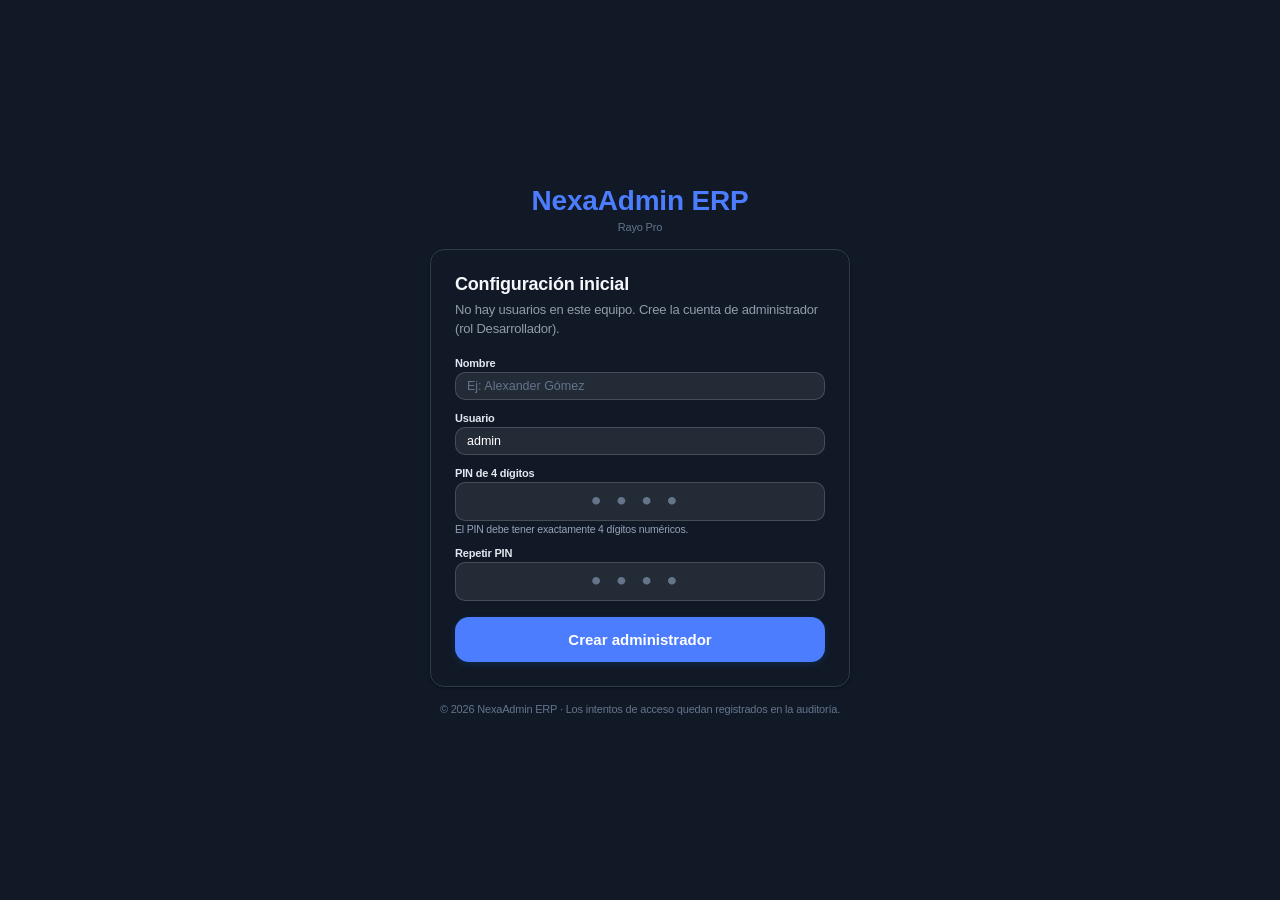
<file: index.html>
<!DOCTYPE html>
<html lang="es">
<head>
  <meta charset="UTF-8">
  <meta name="viewport" content="width=device-width, initial-scale=1.0">
  <meta name="description" content="Nexa ERP - Sistema Administrativo Integral Multiempresa para Pymes Colombianas">
  <title>NexaAdmin ERP</title>

  <!-- PWA: Manifiesto e Iconos -->
  <link rel="manifest" href="manifest.json">
  <meta name="theme-color" content="#0071e3">
  <meta name="mobile-web-app-capable" content="yes">
  <meta name="apple-mobile-web-app-capable" content="yes">
  <meta name="apple-mobile-web-app-status-bar-style" content="black-translucent">
  <meta name="apple-mobile-web-app-title" content="NexaAdmin">
  <link rel="apple-touch-icon" sizes="152x152" href="icons/icon-152x152.png">
  <link rel="apple-touch-icon" sizes="192x192" href="icons/icon-192x192.png">
  <link rel="apple-touch-icon" sizes="512x512" href="icons/icon-512x512.png">
  <link rel="icon" type="image/png" sizes="192x192" href="icons/icon-192x192.png">
  <link rel="icon" type="image/png" sizes="512x512" href="icons/icon-512x512.png">

  <!-- Hojas de Estilo Modulares -->
  <link rel="stylesheet" href="css/variables.css">
  <link rel="stylesheet" href="css/themes.css">
  <link rel="stylesheet" href="css/layout.css">
  <link rel="stylesheet" href="css/components.css">
  <link rel="stylesheet" href="css/utilities.css">
</head>
<body class="dark-mode">

  <!-- Overlay para cierre de sidebar en dispositivos móviles -->
  <div id="sidebar-overlay" class="sidebar-overlay"></div>

  <div id="app-root">
    
    <!-- ====================================================================
         SIDEBAR LATERAL MODULAR (20 MÓDULOS EN GRUPOS FUNCIONALES)
         ==================================================================== -->
        <aside class="app-sidebar" id="app-sidebar" style="background: var(--bg-sidebar); border-right: 1px solid var(--border-color); width: 250px;">
      
      <!-- Marca del desarrollador del software (NEXA CORP). La empresa activa se muestra en la barra superior. -->
      <div class="sidebar-brand sidebar-brand-nexa">
        <img src="icons/nexa-corp-light.png" alt="NEXA Corporación S.A.S" class="nexa-logo nexa-logo-light">
        <img src="icons/nexa-corp-dark.png" alt="NEXA Corporación S.A.S" class="nexa-logo nexa-logo-dark">
        <div class="nexa-logo-caption">ERP &amp; POS</div>
      </div>

      <!-- Menú de Navegación por Módulos (5 Macro-Secciones con Cajas de Icono) -->
      <nav class="sidebar-nav" style="padding: 16px 12px; display: flex; flex-direction: column; gap: 6px;">
        <a class="nav-item active" href="#sales-pos" data-route="sales-pos" title="Punto de Venta Mostrador y Facturación">
          <div class="nav-icon-box">🛒</div>
          <span>Ventas POS</span>
        </a>
        <a class="nav-item" href="#inventory" data-route="inventory" title="Catálogo de Productos, Kardex y Fórmulas">
          <div class="nav-icon-box">📦</div>
          <span>Inventario & Planta</span>
        </a>
        <a class="nav-item" href="#cash" data-route="cash" title="Caja, Compras, Gastos y Cartera">
          <div class="nav-icon-box">💵</div>
          <span>Finanzas & Cartera</span>
        </a>
        <a class="nav-item" href="#clients" data-route="clients" title="Ficha 360° de Clientes y Red Freelance">
          <div class="nav-icon-box">👥</div>
          <span>Clientes & Vendedores</span>
        </a>
        <a class="nav-item" href="#settings" data-route="settings" title="Configuración General, Usuarios y Respaldo">
          <div class="nav-icon-box">⚙️</div>
          <span>Configuración</span>
        </a>
      </nav>

      <!-- Pie del Sidebar con Estado del Sistema -->
      <div class="sidebar-footer" style="padding: 12px 18px; border-top: 1px solid var(--border-color);">
        <div class="d-flex items-center justify-between">
          <div class="d-flex items-center gap-2">
            <div style="width: 8px; height: 8px; border-radius: 50%; background: #4FC58A; box-shadow: 0 0 8px #4FC58A;"></div>
            <span style="font-size: 11px; color: var(--text-secondary); font-weight: 600;" title="La información se guarda solo en este navegador">Datos locales</span>
          </div>
          <span style="font-size: 10px; color: var(--text-secondary); font-family: monospace;">v3.4.0</span>
        </div>
      </div>
    </aside>

    <!-- ====================================================================
         ÁREA PRINCIPAL CON TOPBAR Y CONTENEDOR DE VISTAS
         ==================================================================== -->
    <main class="app-main">
      
      <!-- BARRA SUPERIOR (TOPBAR) -->
      <header class="app-topbar">
        
        <div class="topbar-left">
          <!-- Botón hamburguesa móvil -->
          <button class="btn-sidebar-toggle" id="btn-toggle-sidebar" aria-label="Menú">
            ☰
          </button>

          <!-- Conmutador Rápido de Empresa Multi-tenant -->
          <div class="tenant-selector" id="topbar-tenant-selector" title="Clic para cambiar de empresa">
            <span id="topbar-brand-icon" style="display: inline-flex; align-items: center; justify-content: center;"></span>
            <span id="topbar-brand-name"></span>
            <span style="font-size: 10px; color: var(--text-muted);">▾</span>
          </div>

          <!-- Búsqueda Global -->
          <div class="hide-on-mobile" style="position: relative; width: 280px;">
            <input type="text" id="topbar-global-search" class="form-control" placeholder="Buscar en Nexa... (Ctrl + K)" style="padding-left: 32px; font-size: 12px; cursor: pointer;" readonly>
            <span style="position: absolute; left: 10px; top: 50%; transform: translateY(-50%); font-size: 13px; color: var(--text-light);">🔍</span>
          </div>
        </div>

        <div class="topbar-right">
          
          <!-- Botón Conmutador de Modo Oscuro / Claro (Apple Glass Style) -->
          <button class="btn-theme-toggle" id="btn-theme-toggle" title="Alternar Modo Oscuro / Claro" aria-label="Modo Oscuro">
            <span id="theme-toggle-icon">🌙</span>
          </button>

          <!-- Indicador de Turno de Caja -->
          <span class="badge badge-neutral hide-on-mobile" id="topbar-cash-badge">…</span>

          <!-- Estado del respaldo automático -->
          <button type="button" class="badge badge-neutral backup-badge" id="topbar-backup-badge" title="Respaldo automático">…</button>

          <!-- Botón de Acción Rápida POS -->
          <button class="quick-action-btn" id="btn-topbar-quick-sale">
            <span>⚡</span>
            <span class="hide-on-mobile">Venta POS</span>
          </button>

          <!-- Conmutador Rápido de Rol / Usuario Activo (Anti-Saturación RBAC) -->
          <div class="user-profile-badge" id="topbar-user-menu-btn" title="Clic para alternar rol o perfil de usuario">
            <div class="user-avatar" id="topbar-user-avatar"></div>
            <div class="user-details hide-on-mobile">
              <span class="user-name" id="topbar-user-name"></span>
              <span class="user-role" id="topbar-user-role"></span>
            </div>
          </div>

        </div>

      </header>

      <!-- BARRA PERMANENTE DE SUB-MÓDULOS POR MACRO-CATEGORÍA -->
      <div id="macro-subnav-bar" style="padding: 12px 24px 0 24px;"></div>

      <!-- CONTENEDOR DINÁMICO DE VISTAS MODULARES SPA -->
      <div class="app-content" id="view-container">
        <div id="boot-status" style="padding: 40px; text-align: center; color: var(--text-muted, #94a3b8); font-size: 14px;">Cargando NexaAdmin…</div>
      </div>

    </main>

  </div>

  <!-- Mensajes de arranque: si algo falla, se ve en pantalla (antes quedaba en blanco) -->
  <script>
    (function () {
      function box(title, detail, isError) {
        var html = '<div style="max-width:640px;margin:60px auto;padding:24px;border-radius:12px;font-family:system-ui,sans-serif;' +
          'background:' + (isError ? '#fef2f2' : '#fffbeb') + ';border:1px solid ' + (isError ? '#f87171' : '#f59e0b') + ';color:#1f2937;">' +
          '<h2 style="margin:0 0 8px 0;font-size:18px;">' + title + '</h2>' +
          '<p style="margin:0;font-size:14px;line-height:1.5;">' + String(detail).replace(/</g, '&lt;') + '</p></div>';
        var c = document.getElementById('view-container');
        if (c) c.innerHTML = html; else document.body.innerHTML = html;
      }
      window.__nexaBootMessage = box;
      window.__nexaBootDone = function () { clearTimeout(window.__nexaBootTimer); };
      window.__nexaBootTimer = setTimeout(function () {
        if (!window.__nexaReady) box('NexaAdmin no terminó de cargar',
          'Último paso alcanzado: «' + (window.__nexaLastStep || 'ninguno (el programa no arrancó)') + '». Posibles causas: 1) hay otra pestaña de NexaAdmin abierta (ciérrela y recargue con F5); ' +
          '2) el navegador bloquea el almacenamiento local para archivos (en Brave: icono del león → desactive los escudos para esta página); ' +
          '3) falta el archivo js/bundle.js. Presione F12 → Consola para ver el detalle.', true);
      }, 12000);
    })();
  </script>
  <script src="js/bundle.js" onerror="window.__nexaBootMessage('No se pudo cargar js/bundle.js', 'Verifique que la carpeta js contiene bundle.js y que abrió el index.html de la carpeta correcta.', true)"></script>

  <!-- PWA: Registro del Service Worker -->
  <script>
    if ('serviceWorker' in navigator) {
      window.addEventListener('load', function() {
        navigator.serviceWorker.register('./service-worker.js')
          .then(function(reg) {
            console.log('[NexaAdmin] Service Worker registrado OK:', reg.scope);
            reg.onupdatefound = function() {
              var sw = reg.installing;
              sw.onstatechange = function() {
                if (sw.state === 'installed' && navigator.serviceWorker.controller) {
                  console.log('[NexaAdmin] Nueva versión instalada; se aplicará al recargar.');
                }
              };
            };
          })
          .catch(function(err) {
            // Normal cuando se abre como file:/// — funciona con HTTPS (GitHub Pages)
            console.warn('[NexaAdmin] SW no disponible en file:// (usa GitHub Pages para instalar):', err.message);
          });
      });
    }
  </script>

</body>
</html>
</file>
<file: css/variables.css>
/**
 * Nexa ERP - Tokens de Diseño Minimalista Premium (Inspirado en Apple iOS / macOS)
 */

:root {
  /* Tipografía San Francisco / Apple System */
  --font-family: -apple-system, BlinkMacSystemFont, "SF Pro Display", "SF Pro Text", "Helvetica Neue", "Segoe UI", Roboto, sans-serif;
  --font-mono: "SF Mono", Menlo, Monaco, Consolas, monospace;

  /* Paleta Dinámica Multiempresa (Rayo Pro) */
  --brand-primary: #0071e3;          /* Azul Apple Signature */
  --brand-primary-hover: #0077ed;
  --brand-primary-light: rgba(0, 113, 227, 0.08);
  --brand-primary-subtle: rgba(0, 113, 227, 0.04);
  --brand-secondary: #f59e0b;
  --brand-accent: #0071e3;

  /* Escala de Grises y Superficies Translúcidas (Glassmorphism iOS) */
  --bg-app: #f5f5f7;                 /* Fondo característico Apple Gray */
  --bg-surface: rgba(255, 255, 255, 0.82);
  --bg-surface-solid: #ffffff;
  --bg-card: rgba(255, 255, 255, 0.72);
  --bg-card-hover: rgba(255, 255, 255, 0.92);
  --bg-sidebar: rgba(255, 255, 255, 0.75);
  --bg-sidebar-hover: rgba(0, 0, 0, 0.04);
  --bg-sidebar-active: rgba(0, 113, 227, 0.1);
  --bg-input: rgba(0, 0, 0, 0.03);

  /* Bordes Hairline iOS */
  --border-color: rgba(0, 0, 0, 0.08);
  --border-light: rgba(0, 0, 0, 0.04);
  --border-focus: rgba(0, 113, 227, 0.4);

  /* Jerarquía de Texto */
  --text-main: #1d1d1f;              /* Tono oscuro natural Apple */
  --text-secondary: #6e6e73;
  --text-muted: #86868b;
  --text-light: #a1a1a6;
  --text-white: #ffffff;

  /* Semántica de Estado Sofisticada */
  --color-success: #34c759;          /* Verde iOS */
  --color-success-bg: rgba(52, 199, 89, 0.1);
  --color-warning: #ff9500;          /* Naranja iOS */
  --color-warning-bg: rgba(255, 149, 0, 0.1);
  --color-danger: #ff3b30;           /* Rojo iOS */
  --color-danger-bg: rgba(255, 59, 48, 0.1);
  --color-info: #5856d6;             /* Índigo iOS */
  --color-info-bg: rgba(88, 86, 214, 0.1);

  /* Radios de Curvatura Continuos (Squircle iOS) */
  --radius-xs: 6px;
  --radius-sm: 10px;
  --radius-md: 14px;
  --radius-lg: 18px;
  --radius-xl: 24px;
  --radius-full: 9999px;

  /* Difuminado de Vidrio (Blur) */
  --blur-backdrop: blur(25px);
  --blur-subtle: blur(12px);

  /* Sombras Difusas Apple (Zero harsh outlines) */
  --shadow-xs: 0 1px 2px rgba(0, 0, 0, 0.03);
  --shadow-sm: 0 2px 8px rgba(0, 0, 0, 0.04);
  --shadow-md: 0 8px 24px rgba(0, 0, 0, 0.06);
  --shadow-lg: 0 16px 40px rgba(0, 0, 0, 0.08);
  --shadow-sheet: 0 20px 60px rgba(0, 0, 0, 0.12);

  /* Dimensiones del Layout Compacto Ultra-Eficiente */
  --sidebar-width: 240px;
  --topbar-height: 52px;

  /* Transiciones Fluidas (Spring-like) */
  --transition-fast: 0.18s cubic-bezier(0.16, 1, 0.3, 1);
  --transition-normal: 0.28s cubic-bezier(0.16, 1, 0.3, 1);
}
</file>
<file: css/themes.css>
/**
 * Nexa ERP - Temas y Reglas Dinámicas de Marca Multiempresa
 * Optimización Integral de Contraste para Modo Oscuro y Modo Claro (Apple Human Interface Guidelines)
 */

/* ==========================================================================
   MODO OSCURO PREMIUM (APPLE OLEO DARK THEME - ALTO CONTRASTE)
   ========================================================================== */
body.dark-mode {
  /* Paleta Cromática Exacta de la Imagen / Brief */
  --bg-app: #080F1C;                         /* Fondo Principal Ultra Dark Navy */
  --bg-surface: #111927;                     /* Fondo Secundario */
  --bg-surface-solid: #111927;
  --bg-card: #182231;                        /* Panel / Tarjeta Dark Glass */
  --bg-card-hover: #263141;                  /* Panel Activo / Hover */
  --bg-sidebar: rgba(11, 17, 29, 0.95);      /* Sidebar Oscuro Translúcido */
  --bg-sidebar-hover: rgba(255, 255, 255, 0.04);
  --bg-sidebar-active: #263141;
  --bg-input: #182231;

  /* Bordes Suaves de 1px Bajo Contraste */
  --border-color: #303C4D;
  --border-light: rgba(48, 60, 77, 0.6);
  --border-focus: #4C7DFF;

  /* Jerarquía Tipográfica de Alto Contraste */
  --text-main: #F5F7FA;                      /* Blanco Tiza Puro */
  --text-secondary: #929BAA;                 /* Gris Slate Suave */
  --text-muted: #64748B;
  --text-light: #475569;
  --text-white: #FFFFFF;

  /* Colores de Acento Eléctricos */
  --brand-primary: #4C7DFF;                  /* Azul Primario Eléctrico */
  --brand-primary-hover: #5C8DFF;            /* Azul Luminoso */
  --brand-primary-light: rgba(76, 125, 255, 0.18);
  --brand-primary-subtle: rgba(76, 125, 255, 0.08);

  --color-success: #4FC58A;                  /* Verde Financiero Exacto */
  --color-success-bg: rgba(79, 197, 138, 0.15);
  --color-warning: #F59E0B;
  --color-warning-bg: rgba(245, 158, 11, 0.15);
  --color-danger: #EF4444;
  --color-danger-bg: rgba(239, 68, 68, 0.15);
  --color-info: #38BDF8;
  --color-info-bg: rgba(56, 189, 248, 0.15);

  --shadow-xs: 0 1px 3px rgba(0, 0, 0, 0.4);
  --shadow-sm: 0 4px 12px rgba(0, 0, 0, 0.45);
  --shadow-md: 0 8px 24px rgba(0, 0, 0, 0.55);
  --shadow-lg: 0 16px 40px rgba(0, 0, 0, 0.65);
}

/* ==========================================================================
   REGLAS ESPECÍFICAS DE CONTRASTE EN MODO OSCURO
   ========================================================================== */

/* Shell: Topbar y Sidebar */
body.dark-mode .app-topbar,
body.dark-mode .app-sidebar {
  background: var(--bg-sidebar);
  border-color: var(--border-color);
}

body.dark-mode .brand-icon {
  background: #000000;
  border-color: rgba(255, 255, 255, 0.2);
}

body.dark-mode .tenant-selector {
  background: rgba(255, 255, 255, 0.08);
  border-color: rgba(255, 255, 255, 0.14);
  color: var(--text-main);
}
body.dark-mode .tenant-selector:hover {
  background: rgba(255, 255, 255, 0.14);
}

body.dark-mode .btn-theme-toggle {
  background: rgba(255, 255, 255, 0.1);
  border-color: rgba(255, 255, 255, 0.15);
  color: #f8fafc;
}
body.dark-mode .btn-theme-toggle:hover {
  background: rgba(255, 255, 255, 0.2);
}

body.dark-mode .user-profile-badge:hover {
  background: rgba(255, 255, 255, 0.08);
}

/* Tarjetas y Contenedores */
body.dark-mode .card {
  background: var(--bg-surface);
  border-color: var(--border-color);
  color: var(--text-main);
}

body.dark-mode .card-header {
  border-bottom-color: var(--border-color);
}

body.dark-mode .card-footer {
  border-top-color: var(--border-color);
}

body.dark-mode .card-title {
  color: #ffffff;
}

body.dark-mode .kpi-card {
  background: var(--bg-surface);
  border-color: var(--border-color);
}

body.dark-mode .kpi-value {
  color: #ffffff;
}

body.dark-mode .kpi-label {
  color: #94a3b8;
}

/* Tablas con Legibilidad Completa */
body.dark-mode .data-table {
  color: var(--text-main);
}

body.dark-mode .data-table th {
  color: #94a3b8;
  border-bottom-color: var(--border-color);
}

body.dark-mode .data-table td {
  color: #e2e8f0;
  border-bottom-color: var(--border-light);
}

body.dark-mode .data-table tbody tr:hover {
  background-color: rgba(255, 255, 255, 0.05);
}

body.dark-mode .table-toolbar,
body.dark-mode .table-pagination {
  border-color: var(--border-color);
  color: #94a3b8;
}

/* Formularios e Inputs en Modo Oscuro */
body.dark-mode .form-label {
  color: #e2e8f0;
}

body.dark-mode .form-control,
body.dark-mode .form-select {
  background-color: rgba(255, 255, 255, 0.08);
  color: #ffffff;
  border-color: rgba(255, 255, 255, 0.16);
}

body.dark-mode .form-control:focus,
body.dark-mode .form-select:focus {
  background-color: #1a1b1e;
  color: #ffffff;
  border-color: #0a84ff;
  box-shadow: 0 0 0 3px rgba(10, 132, 255, 0.3);
}

body.dark-mode .form-control::placeholder,
body.dark-mode input::placeholder,
body.dark-mode textarea::placeholder {
  color: #64748b;
}

body.dark-mode .form-select option {
  background: #18191c;
  color: #ffffff;
}

body.dark-mode .form-help {
  color: #94a3b8;
}

/* Buscadores */
body.dark-mode #topbar-global-search,
body.dark-mode .table-search input {
  background: rgba(255, 255, 255, 0.08);
  color: #ffffff;
  border-color: rgba(255, 255, 255, 0.14);
}

body.dark-mode #topbar-global-search:focus,
body.dark-mode .table-search input:focus {
  background: #18191c;
  color: #ffffff;
  border-color: #0a84ff;
}

/* Botones Secundarios y Controles Segmentados */
body.dark-mode .btn-secondary {
  background-color: rgba(255, 255, 255, 0.1);
  color: #f8fafc;
  border-color: rgba(255, 255, 255, 0.16);
}

body.dark-mode .btn-secondary:hover:not(:disabled) {
  background-color: rgba(255, 255, 255, 0.18);
  color: #ffffff;
}

body.dark-mode .ios-segmented-control {
  background: rgba(255, 255, 255, 0.1);
}

body.dark-mode .ios-segment-btn {
  color: #cbd5e1;
}

body.dark-mode .ios-segment-btn.active {
  background: #2c2c2e;
  color: #ffffff;
  box-shadow: 0 2px 8px rgba(0, 0, 0, 0.6);
}

/* Modales */
body.dark-mode .modal-backdrop {
  background: rgba(0, 0, 0, 0.7);
}

body.dark-mode .modal-dialog {
  background: #18191c;
  border: 1px solid rgba(255, 255, 255, 0.16);
  color: #f8fafc;
  box-shadow: var(--shadow-sheet);
}

body.dark-mode .modal-header,
body.dark-mode .modal-footer {
  border-color: rgba(255, 255, 255, 0.1);
  background: rgba(255, 255, 255, 0.02);
}

body.dark-mode .modal-title {
  color: #ffffff;
}

body.dark-mode .modal-close {
  background: rgba(255, 255, 255, 0.1);
  color: #cbd5e1;
}

body.dark-mode .modal-close:hover {
  background: rgba(255, 255, 255, 0.2);
  color: #ffffff;
}

/* Badges con Colores Vivos y Visibles */
body.dark-mode .badge-success { background: rgba(50, 215, 75, 0.22); color: #32d74b; border: 1px solid rgba(50, 215, 75, 0.4); }
body.dark-mode .badge-warning { background: rgba(255, 214, 10, 0.22); color: #ffd60a; border: 1px solid rgba(255, 214, 10, 0.4); }
body.dark-mode .badge-danger  { background: rgba(255, 69, 58, 0.22);  color: #ff453a; border: 1px solid rgba(255, 69, 58, 0.4); }
body.dark-mode .badge-info    { background: rgba(10, 132, 255, 0.22); color: #64d2ff; border: 1px solid rgba(10, 132, 255, 0.4); }
body.dark-mode .badge-neutral { background: rgba(255, 255, 255, 0.12); color: #f1f5f9; border: 1px solid rgba(255, 255, 255, 0.2); }
body.dark-mode .badge-demo    { background: rgba(255, 159, 10, 0.24); color: #ffd60a; border: 1px solid rgba(255, 159, 10, 0.45); }

/* Alertas de Notificación Legibles */
body.dark-mode .alert-warning {
  background-color: rgba(255, 159, 10, 0.15);
  border-color: rgba(255, 159, 10, 0.35);
  color: #ffd60a;
}

body.dark-mode .alert-info {
  background-color: rgba(10, 132, 255, 0.15);
  border-color: rgba(10, 132, 255, 0.35);
  color: #70d7ff;
}

body.dark-mode .alert-danger {
  background-color: rgba(255, 69, 58, 0.15);
  border-color: rgba(255, 69, 58, 0.35);
  color: #ff6961;
}

body.dark-mode .alert-success {
  background-color: rgba(50, 215, 75, 0.15);
  border-color: rgba(50, 215, 75, 0.35);
  color: #32d74b;
}

/* Scrollbar en Modo Oscuro */
body.dark-mode ::-webkit-scrollbar-thumb {
  background: rgba(255, 255, 255, 0.22);
}
body.dark-mode ::-webkit-scrollbar-thumb:hover {
  background: rgba(255, 255, 255, 0.38);
}

/* ==========================================================================
   REGLAS BASE PARA MODO CLARO (ALTO CONTRASTE NATIVO)
   ========================================================================== */
body:not(.dark-mode) .form-label {
  color: #374151;
}

body:not(.dark-mode) .data-table th {
  color: #4b5563;
}

body:not(.dark-mode) .data-table td {
  color: #1f2937;
}

body:not(.dark-mode) .brand-icon {
  background: #ffffff;
  border-color: rgba(0, 0, 0, 0.08);
}

/* Indicadores de Demo */
.badge-demo {
  background: #fef3c7;
  color: #92400e;
  border: 1px solid #fde68a;
  font-size: 11px;
  font-weight: 700;
  padding: 2px 8px;
  border-radius: var(--radius-full);
  display: inline-flex;
  align-items: center;
  gap: 4px;
}

/* Badges de Estado Estándar */
.badge {
  display: inline-flex;
  align-items: center;
  gap: 5px;
  padding: 3px 8px;
  border-radius: var(--radius-full);
  font-size: 12px;
  font-weight: 600;
}

.badge-success { background: var(--color-success-bg); color: var(--color-success); border: 1px solid rgba(16, 185, 129, 0.2); }
.badge-warning { background: var(--color-warning-bg); color: var(--color-warning); border: 1px solid rgba(245, 158, 11, 0.2); }
.badge-danger  { background: var(--color-danger-bg);  color: var(--color-danger);  border: 1px solid rgba(239, 68, 68, 0.2); }
.badge-info    { background: var(--color-info-bg);    color: var(--color-info);    border: 1px solid rgba(59, 130, 246, 0.2); }
.badge-neutral { background: #f1f5f9; color: #475569; border: 1px solid #cbd5e1; }

/* Barra de Sub-Navegación por Pestañas Estilo Linear / Mac */
.sub-nav-tabs {
  display: flex;
  align-items: center;
  gap: 6px;
  background: rgba(15, 23, 42, 0.6);
  border: 1px solid var(--border-color);
  padding: 4px;
  border-radius: 12px;
  margin-bottom: 16px;
  overflow-x: auto;
}

.sub-nav-tab {
  padding: 6px 14px;
  font-size: 12.5px;
  font-weight: 600;
  color: var(--text-secondary);
  border-radius: 8px;
  text-decoration: none;
  transition: all 0.15s ease;
  white-space: nowrap;
  display: inline-flex;
  align-items: center;
  gap: 6px;
}

.sub-nav-tab:hover {
  color: var(--text-main);
  background: rgba(255, 255, 255, 0.05);
}

.sub-nav-tab.active {
  color: #ffffff;
  background: var(--brand-primary);
  box-shadow: 0 2px 8px rgba(59, 130, 246, 0.35);
}

/* Tarjetas KPI Superiores del POS */
.pos-kpi-bar {
  display: grid;
  grid-template-columns: repeat(auto-fit, minmax(200px, 1fr));
  gap: 12px;
  margin-bottom: 16px;
}

.pos-kpi-card {
  background: var(--bg-card);
  border: 1px solid var(--border-color);
  border-radius: 14px;
  padding: 12px 16px;
  display: flex;
  flex-direction: column;
  gap: 4px;
  box-shadow: 0 4px 20px rgba(0, 0, 0, 0.2);
}

.pos-kpi-title {
  font-size: 11px;
  font-weight: 700;
  text-transform: uppercase;
  letter-spacing: 0.5px;
  color: var(--text-muted);
}

.pos-kpi-amount {
  font-size: 20px;
  font-weight: 800;
  color: var(--text-main);
  letter-spacing: -0.02em;
}


/* ==========================================================================
   COMPONENTES VISUALES EXACTOS AL MOCKUP DESKTOP-APP PREMIUM
   ========================================================================== */

/* 1. Controles de Ventana macOS (Red, Yellow, Green Dots) */
.mac-window-controls {
  display: flex;
  align-items: center;
  gap: 7px;
  padding: 14px 18px 8px 18px;
}
.mac-dot {
  width: 11px;
  height: 11px;
  border-radius: 50%;
  display: inline-block;
}
.mac-dot-close { background-color: #ff5f56; }
.mac-dot-minimize { background-color: #ffbd2e; }
.mac-dot-expand { background-color: #27c93f; }

/* 2. Cajas Cuadradas Redondeadas para Iconos del Menú (.nav-icon-box) */
.nav-icon-box {
  width: 38px;
  height: 38px;
  border-radius: 10px;
  background: var(--bg-card);
  border: 1px solid var(--border-color);
  display: flex;
  align-items: center;
  justify-content: center;
  font-size: 17px;
  color: #4C7DFF;
  flex-shrink: 0;
  transition: all 0.2s ease;
}

.nav-item {
  display: flex;
  align-items: center;
  gap: 12px;
  padding: 10px 14px;
  border-radius: 12px;
  color: var(--text-secondary);
  text-decoration: none;
  font-size: 13.5px;
  font-weight: 600;
  transition: all 0.2s ease;
  border: 1px solid transparent;
  margin-bottom: 4px;
}

.nav-item:hover {
  background: rgba(24, 34, 49, 0.6);
  color: var(--text-main);
  border-color: rgba(48, 60, 77, 0.5);
}

.nav-item:hover .nav-icon-box {
  background: #263141;
  border-color: #4C7DFF;
  box-shadow: 0 0 12px rgba(76, 125, 255, 0.25);
}

.nav-item.active {
  background: #263141;
  color: var(--text-main);
  border-color: #303C4D;
  box-shadow: 0 2px 10px rgba(0, 0, 0, 0.3);
}

.nav-item.active .nav-icon-box {
  background: #4C7DFF;
  color: #FFFFFF;
  border-color: #5C8DFF;
  box-shadow: 0 0 14px rgba(76, 125, 255, 0.4);
}

/* 3. Tarjetas KPI Superiores (Variables Semánticas para Modo Claro y Oscuro) */
.pos-kpi-bar {
  display: grid;
  grid-template-columns: repeat(auto-fit, minmax(220px, 1fr));
  gap: 14px;
  margin-bottom: 18px;
}

.pos-kpi-card {
  background: var(--bg-card);
  border: 1px solid var(--border-color);
  border-radius: 14px;
  padding: 16px 20px;
  display: flex;
  flex-direction: column;
  gap: 4px;
  box-shadow: var(--shadow-sm);
  transition: transform 0.2s ease, border-color 0.2s ease;
}

.pos-kpi-card:hover {
  border-color: var(--brand-primary);
  transform: translateY(-2px);
}

.pos-kpi-title {
  font-size: 11px;
  font-weight: 700;
  text-transform: uppercase;
  letter-spacing: 0.6px;
  color: var(--text-secondary);
}

.pos-kpi-amount {
  font-size: 24px;
  font-weight: 800;
  color: var(--text-main);
  letter-spacing: -0.02em;
}

.pos-kpi-amount.text-financial {
  color: var(--color-success);
}

/* 4. Tarjetas de Productos en el Catálogo */
.pos-product-card {
  background: var(--bg-card) !important;
  border: 1px solid var(--border-color) !important;
  border-radius: 12px !important;
  padding: 14px !important;
  display: flex !important;
  flex-direction: column !important;
  justify-content: space-between !important;
  transition: all 0.2s ease !important;
  min-height: 110px;
}

.pos-product-card:hover {
  background: var(--bg-card-hover) !important;
  border-color: var(--brand-primary) !important;
  box-shadow: 0 6px 20px rgba(76, 125, 255, 0.15) !important;
  transform: translateY(-2px);
}

/* 5. Sub-Nav Tabs de Módulos (Permanentes y Reactivas en Modo Claro y Oscuro) */
.sub-nav-tabs {
  display: flex;
  align-items: center;
  gap: 6px;
  background: var(--bg-surface);
  border: 1px solid var(--border-color);
  padding: 6px 8px;
  border-radius: 12px;
  margin-bottom: 16px;
  overflow-x: auto;
  box-shadow: var(--shadow-xs);
}

.sub-nav-tab {
  padding: 8px 16px;
  font-size: 12.5px;
  font-weight: 700;
  color: var(--text-secondary);
  border-radius: 8px;
  text-decoration: none;
  transition: all 0.15s ease;
  white-space: nowrap;
  display: inline-flex;
  align-items: center;
  gap: 6px;
  border: 1px solid transparent;
}

.sub-nav-tab:hover {
  color: var(--text-main);
  background: var(--bg-card-hover);
}

.sub-nav-tab.active {
  color: #FFFFFF !important;
  background: var(--brand-primary);
  border-color: var(--brand-primary-hover);
  box-shadow: 0 2px 8px rgba(76, 125, 255, 0.35);
}
</file>
<file: css/layout.css>
/**
 * Nexa ERP - Layout Minimalista Premium (Inspirado en Apple iOS / macOS)
 */

* {
  box-sizing: border-box;
  margin: 0;
  padding: 0;
}

html, body {
  height: 100%;
  font-family: var(--font-family);
  background-color: var(--bg-app);
  color: var(--text-main);
  -webkit-font-smoothing: antialiased;
  -moz-osx-font-smoothing: grayscale;
  letter-spacing: -0.012em;
}

#app-root {
  display: flex;
  height: 100vh;
  overflow: hidden;
  background-color: var(--bg-app);
}

/* ==========================================================================
   SIDEBAR TRANSLÚCIDO ESTILO MACOS / IPADOS
   ========================================================================== */
.app-sidebar {
  width: var(--sidebar-width);
  background: var(--bg-sidebar);
  backdrop-filter: var(--blur-backdrop);
  -webkit-backdrop-filter: var(--blur-backdrop);
  border-right: 1px solid var(--border-color);
  display: flex;
  flex-direction: column;
  flex-shrink: 0;
  z-index: 50;
  transition: transform var(--transition-normal);
}

.sidebar-brand {
  height: var(--topbar-height);
  display: flex;
  align-items: center;
  padding: 0 20px;
  gap: 12px;
  border-bottom: 1px solid var(--border-light);
}

.brand-icon {
  width: 38px;
  height: 38px;
  border-radius: 10px;
  display: flex;
  align-items: center;
  justify-content: center;
  overflow: hidden;
  box-shadow: 0 2px 6px rgba(0, 0, 0, 0.08);
  border: 1px solid rgba(0, 0, 0, 0.06);
  background: #ffffff;
  flex-shrink: 0;
}

.brand-info {
  display: flex;
  flex-direction: column;
  overflow: hidden;
}

.brand-title {
  font-size: 15px;
  font-weight: 700;
  color: var(--text-main);
  letter-spacing: -0.02em;
  white-space: nowrap;
}

.brand-subtitle {
  font-size: 11px;
  color: var(--text-muted);
  font-weight: 500;
  white-space: nowrap;
}

.sidebar-nav {
  flex: 1;
  overflow-y: auto;
  padding: 14px 10px;
}

.nav-section-title {
  font-size: 11px;
  font-weight: 600;
  text-transform: uppercase;
  letter-spacing: 0.04em;
  color: var(--text-muted);
  margin: 18px 12px 6px 12px;
}

.nav-item {
  display: flex;
  align-items: center;
  gap: 10px;
  padding: 8px 12px;
  border-radius: var(--radius-sm);
  color: var(--text-secondary);
  text-decoration: none;
  font-size: 13px;
  font-weight: 500;
  cursor: pointer;
  transition: all var(--transition-fast);
  margin-bottom: 2px;
}

.nav-item:hover {
  background: var(--bg-sidebar-hover);
  color: var(--text-main);
}

.nav-item.active {
  background: var(--brand-primary);
  color: #ffffff;
  font-weight: 600;
  box-shadow: 0 4px 12px rgba(0, 113, 227, 0.25);
}

.nav-item.active .nav-icon {
  filter: brightness(1.2);
}

.nav-icon {
  width: 20px;
  height: 20px;
  flex-shrink: 0;
  display: flex;
  align-items: center;
  justify-content: center;
  font-size: 14px;
}

.sidebar-footer {
  padding: 12px 18px;
  border-top: 1px solid var(--border-light);
  display: flex;
  align-items: center;
  justify-content: space-between;
  font-size: 11px;
  color: var(--text-muted);
}

/* ==========================================================================
   TOPBAR ELEGANTE FLOTANTE
   ========================================================================== */
.app-main {
  flex: 1;
  display: flex;
  flex-direction: column;
  overflow: hidden;
  background-color: var(--bg-app);
}

.app-topbar {
  height: var(--topbar-height);
  background: var(--bg-surface);
  backdrop-filter: var(--blur-backdrop);
  -webkit-backdrop-filter: var(--blur-backdrop);
  border-bottom: 1px solid var(--border-color);
  display: flex;
  align-items: center;
  justify-content: space-between;
  padding: 0 28px;
  flex-shrink: 0;
  z-index: 40;
}

.topbar-left {
  display: flex;
  align-items: center;
  gap: 16px;
}

.topbar-right {
  display: flex;
  align-items: center;
  gap: 14px;
}

.btn-sidebar-toggle {
  background: transparent;
  border: none;
  color: var(--text-secondary);
  cursor: pointer;
  font-size: 18px;
  padding: 6px;
  border-radius: var(--radius-sm);
  display: none;
}

/* Selector de Empresa Estilo iOS Capsule */
.tenant-selector {
  display: inline-flex;
  align-items: center;
  gap: 8px;
  padding: 5px 12px;
  background: rgba(0, 0, 0, 0.04);
  border: 1px solid var(--border-light);
  border-radius: var(--radius-full);
  cursor: pointer;
  font-size: 13px;
  font-weight: 600;
  color: var(--text-main);
  transition: all var(--transition-fast);
}

.tenant-selector:hover {
  background: rgba(0, 0, 0, 0.07);
}

/* Barra de Búsqueda Global Estilo Spotlight / macOS */
.topbar-search-wrap {
  position: relative;
  width: 280px;
}

.topbar-search-wrap input {
  width: 100%;
  background: rgba(0, 0, 0, 0.04);
  border: 1px solid transparent;
  border-radius: var(--radius-full);
  padding: 7px 12px 7px 32px;
  font-size: 12px;
  color: var(--text-main);
  transition: all var(--transition-fast);
  cursor: pointer;
}

.topbar-search-wrap input:hover {
  background: rgba(0, 0, 0, 0.06);
}

.topbar-search-wrap input:focus {
  background: #ffffff;
  border-color: var(--brand-primary);
  outline: none;
  box-shadow: 0 0 0 3px rgba(0, 113, 227, 0.15);
}

/* Botón Conmutador de Modo Oscuro / Claro Apple Minimalist */
.btn-theme-toggle {
  width: 36px;
  height: 36px;
  border-radius: var(--radius-full);
  border: 1px solid var(--border-light);
  background: rgba(0, 0, 0, 0.04);
  color: var(--text-main);
  display: inline-flex;
  align-items: center;
  justify-content: center;
  cursor: pointer;
  font-size: 16px;
  transition: all var(--transition-fast);
}

.btn-theme-toggle:hover {
  background: rgba(0, 0, 0, 0.08);
  transform: scale(1.05);
}

body.dark-mode .btn-theme-toggle {
  background: rgba(255, 255, 255, 0.1);
  border-color: rgba(255, 255, 255, 0.15);
}

body.dark-mode .btn-theme-toggle:hover {
  background: rgba(255, 255, 255, 0.18);
}

/* Botón de Acción Rápida iOS Pill */
.quick-action-btn {
  display: inline-flex;
  align-items: center;
  gap: 6px;
  padding: 7px 14px;
  background: var(--brand-primary);
  color: #ffffff;
  border: none;
  border-radius: var(--radius-full);
  font-size: 13px;
  font-weight: 600;
  cursor: pointer;
  box-shadow: 0 2px 8px rgba(0, 113, 227, 0.25);
  transition: all var(--transition-fast);
}

.quick-action-btn:hover {
  transform: translateY(-1px);
  box-shadow: 0 4px 12px rgba(0, 113, 227, 0.35);
}

/* Perfil de Usuario */
.user-profile-badge {
  display: flex;
  align-items: center;
  gap: 10px;
  cursor: pointer;
  padding: 4px 10px;
  border-radius: var(--radius-full);
  transition: background var(--transition-fast);
}

.user-profile-badge:hover {
  background: rgba(0, 0, 0, 0.04);
}

.user-avatar {
  width: 32px;
  height: 32px;
  border-radius: var(--radius-full);
  background: linear-gradient(135deg, #0071e3 0%, #47a3ff 100%);
  color: #ffffff;
  display: flex;
  align-items: center;
  justify-content: center;
  font-weight: 700;
  font-size: 13px;
  box-shadow: 0 2px 6px rgba(0, 113, 227, 0.2);
}

.user-details {
  display: flex;
  flex-direction: column;
}

.user-name {
  font-size: 13px;
  font-weight: 600;
  color: var(--text-main);
  line-height: 1.2;
}

.user-role {
  font-size: 11px;
  color: var(--text-muted);
}

/* ==========================================================================
   ÁREA DE CONTENIDO SPA COMPACTA (ANTI-EXCESSIVE SCROLLING)
   ========================================================================== */
.app-content {
  flex: 1;
  overflow-y: auto;
  padding: 16px 22px;
  -webkit-overflow-scrolling: touch;
}

.view-header {
  display: flex;
  align-items: center;
  justify-content: space-between;
  margin-bottom: 14px;
  flex-wrap: wrap;
  gap: 10px;
}

.view-title-wrap h1 {
  font-size: 20px;
  font-weight: 700;
  color: var(--text-main);
  letter-spacing: -0.02em;
  line-height: 1.2;
}

.view-title-wrap p {
  font-size: 12px;
  color: var(--text-secondary);
  margin-top: 2px;
}

.view-actions {
  display: flex;
  align-items: center;
  gap: 6px;
  flex-wrap: wrap;
}

/* ==========================================================================
   RESPONSIVE (TABLETS Y DISPOSITIVOS MÓVILES)
   ========================================================================== */
.sidebar-overlay {
  display: none;
  position: fixed;
  inset: 0;
  background: rgba(0, 0, 0, 0.35);
  backdrop-filter: blur(4px);
  z-index: 45;
}

@media (max-width: 1024px) {
  .btn-sidebar-toggle {
    display: flex;
  }

  .app-sidebar {
    position: fixed;
    top: 0;
    bottom: 0;
    left: 0;
    width: 270px;
    transform: translateX(-100%);
    box-shadow: var(--shadow-sheet);
    z-index: 100;
  }

  .app-sidebar.open {
    transform: translateX(0);
  }

  .sidebar-overlay.active {
    display: block;
  }

  .app-topbar {
    padding: 0 14px;
  }

  .app-content {
    padding: 14px 14px;
  }

  /* POS Layout en Tablets: Grid fluido o apilado natural */
  .pos-layout {
    grid-template-columns: 1fr !important;
    gap: 12px !important;
  }

  /* Dashboard columnas en Tablets */
  .dashboard-columns {
    grid-template-columns: 1fr !important;
    gap: 14px !important;
  }
}

@media (max-width: 640px) {
  .hide-on-mobile {
    display: none !important;
  }

  .app-topbar {
    padding: 0 10px;
    gap: 8px;
  }

  .app-content {
    padding: 12px 10px;
  }

  .view-header {
    margin-bottom: 12px;
  }

  .view-title-wrap h1 {
    font-size: 18px;
  }

  .view-actions {
    width: 100%;
    justify-content: flex-start;
  }

  .card-header {
    padding: 10px 14px !important;
  }

  .card-body {
    padding: 12px !important;
  }

  .data-table th,
  .data-table td {
    padding: 8px 10px !important;
    font-size: 11px !important;
  }

  /* Segmented controls en móvil */
  .ios-segmented-control {
    width: 100%;
    overflow-x: auto;
  }

  .btn {
    padding: 6px 12px;
    font-size: 12px;
  }
}
</file>
<file: css/components.css>
/**
 * Nexa ERP - Componentes de Interfaz Minimalistas y Pulcros (Inspirados en Apple iOS)
 */

/* ==========================================================================
   BOTONES ESTILO APPLE
   ========================================================================== */
.btn {
  display: inline-flex;
  align-items: center;
  justify-content: center;
  gap: 6px;
  padding: 8px 16px;
  font-size: 13px;
  font-weight: 500;
  border-radius: var(--radius-md);
  border: 1px solid transparent;
  cursor: pointer;
  transition: all var(--transition-fast);
  text-decoration: none;
  line-height: 1.3;
  user-select: none;
}

.btn:active:not(:disabled) {
  transform: scale(0.97);
}

.btn:disabled {
  opacity: 0.4;
  cursor: not-allowed;
}

.btn-primary {
  background-color: var(--brand-primary);
  color: #ffffff;
  box-shadow: 0 2px 6px rgba(0, 113, 227, 0.2);
}
.btn-primary:hover:not(:disabled) {
  background-color: var(--brand-primary-hover);
  box-shadow: 0 4px 12px rgba(0, 113, 227, 0.3);
}

.btn-secondary {
  background-color: rgba(0, 0, 0, 0.04);
  color: var(--text-main);
  border-color: var(--border-light);
}
.btn-secondary:hover:not(:disabled) {
  background-color: rgba(0, 0, 0, 0.07);
}

.btn-success {
  background-color: var(--color-success);
  color: #ffffff;
  box-shadow: 0 2px 6px rgba(52, 199, 89, 0.25);
}

.btn-danger {
  background-color: var(--color-danger);
  color: #ffffff;
  box-shadow: 0 2px 6px rgba(255, 59, 48, 0.25);
}

.btn-sm {
  padding: 5px 12px;
  font-size: 12px;
  border-radius: var(--radius-sm);
}

.btn-pill {
  border-radius: var(--radius-full);
}

/* ==========================================================================
   TARJETAS GLASSMORPHISM Y PANELES APPLE COMPACTOS
   ========================================================================== */
.card {
  background: var(--bg-surface);
  backdrop-filter: var(--blur-backdrop);
  -webkit-backdrop-filter: var(--blur-backdrop);
  border: 1px solid var(--border-color);
  border-radius: var(--radius-md);
  box-shadow: var(--shadow-xs);
  overflow: hidden;
  margin-bottom: 14px;
  transition: box-shadow var(--transition-normal);
}

.card-header {
  padding: 10px 16px;
  border-bottom: 1px solid var(--border-light);
  display: flex;
  align-items: center;
  justify-content: space-between;
}

.card-title {
  font-size: 14px;
  font-weight: 600;
  color: var(--text-main);
  letter-spacing: -0.015em;
}

.card-subtitle {
  font-size: 11px;
  color: var(--text-muted);
  margin-top: 1px;
}

.card-body {
  padding: 14px 16px;
}

/* ==========================================================================
   SEGMENTED CONTROLS TIPO IOS
   ========================================================================== */
.ios-segmented-control {
  display: inline-flex;
  background: rgba(0, 0, 0, 0.05);
  padding: 2px;
  border-radius: var(--radius-sm);
  gap: 2px;
}

.ios-segment-btn {
  padding: 4px 12px;
  font-size: 12px;
  font-weight: 500;
  color: var(--text-secondary);
  background: transparent;
  border: none;
  border-radius: 6px;
  cursor: pointer;
  transition: all var(--transition-fast);
}

.ios-segment-btn.active {
  background: #ffffff;
  color: var(--text-main);
  font-weight: 600;
  box-shadow: 0 1px 3px rgba(0, 0, 0, 0.08);
}

/* ==========================================================================
   TARJETAS KPI (DASHBOARD COMPACTO SIN SCROLL INNECESARIO)
   ========================================================================== */
.kpi-grid {
  display: grid;
  grid-template-columns: repeat(auto-fill, minmax(200px, 1fr));
  gap: 12px;
  margin-bottom: 16px;
}

.kpi-card {
  background: var(--bg-surface);
  backdrop-filter: var(--blur-backdrop);
  -webkit-backdrop-filter: var(--blur-backdrop);
  border: 1px solid var(--border-color);
  border-radius: var(--radius-md);
  padding: 14px 16px;
  box-shadow: var(--shadow-xs);
  display: flex;
  flex-direction: column;
  transition: transform var(--transition-fast), box-shadow var(--transition-fast);
}

.kpi-card:hover {
  transform: translateY(-2px);
  box-shadow: var(--shadow-md);
}

.kpi-card-header {
  display: flex;
  align-items: center;
  justify-content: space-between;
  margin-bottom: 12px;
}

.kpi-label {
  font-size: 12px;
  font-weight: 600;
  color: var(--text-muted);
  letter-spacing: 0.02em;
}

.kpi-icon-wrap {
  width: 32px;
  height: 32px;
  border-radius: var(--radius-sm);
  display: flex;
  align-items: center;
  justify-content: center;
  font-size: 16px;
}

.kpi-value {
  font-size: 26px;
  font-weight: 700;
  color: var(--text-main);
  letter-spacing: -0.03em;
  line-height: 1.1;
  margin-bottom: 8px;
}

.kpi-footer {
  display: flex;
  align-items: center;
  gap: 6px;
  font-size: 12px;
  color: var(--text-muted);
}

.kpi-trend {
  display: inline-flex;
  align-items: center;
  font-weight: 600;
  font-size: 11px;
  padding: 1px 6px;
  border-radius: var(--radius-full);
}

.kpi-trend.positive { background: var(--color-success-bg); color: var(--color-success); }
.kpi-trend.negative { background: var(--color-danger-bg); color: var(--color-danger); }

/* ==========================================================================
   TABLAS LIMPIAS CON FILAS PULCRAS Y COMPACTAS
   ========================================================================== */
.table-responsive {
  width: 100%;
  overflow-x: auto;
  -webkit-overflow-scrolling: touch;
}

.data-table {
  width: 100%;
  border-collapse: collapse;
  text-align: left;
  font-size: 12.5px;
}

.data-table th {
  background: transparent;
  color: var(--text-muted);
  font-weight: 600;
  font-size: 10.5px;
  text-transform: uppercase;
  letter-spacing: 0.04em;
  padding: 8px 12px;
  border-bottom: 1px solid var(--border-color);
  white-space: nowrap;
}

.data-table td {
  padding: 8px 12px;
  border-bottom: 1px solid var(--border-light);
  color: var(--text-main);
  vertical-align: middle;
}

.data-table tbody tr {
  transition: background var(--transition-fast);
}

.data-table tbody tr:hover {
  background-color: rgba(0, 0, 0, 0.015);
}

.table-toolbar {
  display: flex;
  align-items: center;
  justify-content: space-between;
  gap: 10px;
  padding: 8px 14px;
  border-bottom: 1px solid var(--border-light);
  flex-wrap: wrap;
}

.table-search {
  position: relative;
  min-width: 260px;
  flex: 1;
  max-width: 360px;
}

.table-search input {
  width: 100%;
  padding: 7px 12px 7px 32px;
  border: 1px solid transparent;
  background: rgba(0, 0, 0, 0.04);
  border-radius: var(--radius-full);
  font-size: 12px;
  color: var(--text-main);
  transition: all var(--transition-fast);
}

.table-search input:focus {
  background: #ffffff;
  border-color: var(--brand-primary);
  outline: none;
  box-shadow: 0 0 0 3px rgba(0, 113, 227, 0.15);
}

.table-search-icon {
  position: absolute;
  left: 10px;
  top: 50%;
  transform: translateY(-50%);
  color: var(--text-muted);
  font-size: 13px;
}

.table-pagination {
  display: flex;
  align-items: center;
  justify-content: space-between;
  padding: 12px 18px;
  font-size: 12px;
  color: var(--text-muted);
  border-top: 1px solid var(--border-light);
}

/* ==========================================================================
   FORMULARIOS SUAVES ESTILO APPLE (COMPACTOS)
   ========================================================================== */
.form-group {
  margin-bottom: 10px;
}

.form-label {
  display: block;
  font-size: 11px;
  font-weight: 600;
  color: var(--text-secondary);
  margin-bottom: 3px;
}

.form-control, .form-select {
  width: 100%;
  padding: 6px 11px;
  border: 1px solid var(--border-color);
  border-radius: var(--radius-sm);
  font-size: 12.5px;
  color: var(--text-main);
  background-color: rgba(255, 255, 255, 0.9);
  transition: all var(--transition-fast);
}

.form-control:focus, .form-select:focus {
  outline: none;
  border-color: var(--brand-primary);
  background-color: #ffffff;
  box-shadow: 0 0 0 3px rgba(0, 113, 227, 0.15);
}

.form-row {
  display: grid;
  grid-template-columns: repeat(auto-fit, minmax(180px, 1fr));
  gap: 10px;
}

.form-help {
  font-size: 10.5px;
  color: var(--text-muted);
  margin-top: 2px;
}

/* ==========================================================================
   MODALES SQUIRCLE CON BACKDROP BLUR PROFUNDO
   ========================================================================== */
.modal-backdrop {
  position: fixed;
  inset: 0;
  background: rgba(0, 0, 0, 0.35);
  backdrop-filter: blur(8px);
  -webkit-backdrop-filter: blur(8px);
  display: flex;
  align-items: center;
  justify-content: center;
  z-index: 1000;
  padding: 20px;
  animation: fadeIn 0.18s ease-out;
}

.modal-dialog {
  background: rgba(255, 255, 255, 0.95);
  backdrop-filter: blur(30px);
  -webkit-backdrop-filter: blur(30px);
  border-radius: var(--radius-xl);
  box-shadow: var(--shadow-sheet);
  border: 1px solid rgba(255, 255, 255, 0.6);
  width: 100%;
  max-width: 640px;
  max-height: 90vh;
  display: flex;
  flex-direction: column;
  overflow: hidden;
  animation: modalPop 0.28s cubic-bezier(0.16, 1, 0.3, 1);
}

.modal-dialog.modal-lg { max-width: 860px; }
.modal-dialog.modal-xl { max-width: 1060px; }

.modal-header {
  padding: 12px 18px;
  border-bottom: 1px solid var(--border-light);
  display: flex;
  align-items: center;
  justify-content: space-between;
}

.modal-title {
  font-size: 15px;
  font-weight: 700;
  letter-spacing: -0.02em;
  color: var(--text-main);
}

.modal-close {
  background: rgba(0, 0, 0, 0.05);
  border: none;
  font-size: 15px;
  color: var(--text-muted);
  cursor: pointer;
  width: 26px;
  height: 26px;
  border-radius: var(--radius-full);
  display: flex;
  align-items: center;
  justify-content: center;
  line-height: 1;
  transition: all var(--transition-fast);
}

.modal-close:hover {
  background: rgba(0, 0, 0, 0.1);
  color: var(--text-main);
}

.modal-body {
  padding: 14px 18px;
  overflow-y: auto;
}

.modal-footer {
  padding: 10px 18px;
  border-top: 1px solid var(--border-light);
  display: flex;
  align-items: center;
  justify-content: flex-end;
  gap: 8px;
  background: rgba(0, 0, 0, 0.02);
}

/* ==========================================================================
   TOAST NOTIFICATIONS (DYNAMIC ISLAND PILL)
   ========================================================================== */
.toast-container {
  position: fixed;
  top: 20px;
  left: 50%;
  transform: translateX(-50%);
  display: flex;
  flex-direction: column;
  gap: 10px;
  z-index: 2000;
  pointer-events: none;
}

.toast {
  pointer-events: auto;
  background: rgba(29, 29, 31, 0.9);
  backdrop-filter: blur(20px);
  -webkit-backdrop-filter: blur(20px);
  color: #ffffff;
  border-radius: var(--radius-full);
  padding: 10px 20px;
  box-shadow: var(--shadow-lg);
  display: flex;
  align-items: center;
  gap: 12px;
  min-width: 300px;
  max-width: 500px;
  animation: islandDrop 0.3s cubic-bezier(0.16, 1, 0.3, 1);
  font-size: 13px;
  border: 1px solid rgba(255, 255, 255, 0.1);
}

.toast.toast-success { border-left: 4px solid var(--color-success); }
.toast.toast-danger  { border-left: 4px solid var(--color-danger); }
.toast.toast-warning { border-left: 4px solid var(--color-warning); }
.toast.toast-info    { border-left: 4px solid var(--brand-primary); }

.toast-content {
  flex: 1;
}

.toast-title {
  font-weight: 600;
  font-size: 12px;
  color: #ffffff;
}

.toast-message {
  font-size: 11px;
  color: rgba(255, 255, 255, 0.8);
  margin-top: 1px;
}

/* ==========================================================================
   BADGES (PILLS ELEGANTES)
   ========================================================================== */
.badge {
  display: inline-flex;
  align-items: center;
  gap: 4px;
  padding: 3px 10px;
  border-radius: var(--radius-full);
  font-size: 11px;
  font-weight: 600;
  letter-spacing: 0.01em;
}

.badge-success { background: var(--color-success-bg); color: var(--color-success); }
.badge-warning { background: var(--color-warning-bg); color: var(--color-warning); }
.badge-danger  { background: var(--color-danger-bg);  color: var(--color-danger); }
.badge-info    { background: var(--brand-primary-light); color: var(--brand-primary); }
.badge-neutral { background: rgba(0, 0, 0, 0.05); color: var(--text-secondary); }

.badge-demo {
  background: rgba(255, 149, 0, 0.12);
  color: #b45309;
  font-size: 11px;
  font-weight: 700;
  padding: 3px 10px;
  border-radius: var(--radius-full);
  display: inline-flex;
  align-items: center;
  gap: 5px;
}

/* ==========================================================================
   ALERTAS PULCRAS
   ========================================================================== */
.alert {
  padding: 14px 18px;
  border-radius: var(--radius-md);
  display: flex;
  align-items: flex-start;
  gap: 12px;
  font-size: 13px;
  line-height: 1.4;
  margin-bottom: 16px;
  border: 1px solid transparent;
}

.alert-warning {
  background-color: rgba(255, 149, 0, 0.08);
  border-color: rgba(255, 149, 0, 0.2);
  color: #9a3412;
}

.alert-info {
  background-color: rgba(0, 113, 227, 0.08);
  border-color: rgba(0, 113, 227, 0.2);
  color: #0369a1;
}

.alert-danger {
  background-color: rgba(255, 59, 48, 0.08);
  border-color: rgba(255, 59, 48, 0.2);
  color: #b91c1c;
}

/* Animaciones */
@keyframes fadeIn {
  from { opacity: 0; }
  to { opacity: 1; }
}

@keyframes modalPop {
  from { opacity: 0; transform: scale(0.96) translateY(8px); }
  to { opacity: 1; transform: scale(1) translateY(0); }
}

@keyframes islandDrop {
  from { opacity: 0; transform: translateY(-16px) scale(0.95); }
  to { opacity: 1; transform: translateY(0) scale(1); }
}

/* ==========================================================================
   OPTIMIZACIÓN COMPACTA PARA MÓVILES Y TABLETAS (TOUCH & ZERO SCROLL WASTE)
   ========================================================================== */
@media (max-width: 1024px) {
  .kpi-grid {
    grid-template-columns: repeat(2, 1fr);
    gap: 10px;
  }
  .kpi-value {
    font-size: 20px;
  }
  .kpi-card {
    padding: 12px 14px;
  }
}

@media (max-width: 640px) {
  .kpi-grid {
    grid-template-columns: 1fr 1fr;
    gap: 8px;
  }
  .kpi-value {
    font-size: 18px;
  }
  .kpi-label {
    font-size: 11px;
  }
  .kpi-icon-wrap {
    width: 26px;
    height: 26px;
    font-size: 13px;
  }
  .form-row {
    grid-template-columns: 1fr;
    gap: 8px;
  }
  .modal-dialog {
    max-height: 96vh;
    border-radius: var(--radius-lg);
    margin: 10px;
  }
  .table-toolbar {
    flex-direction: column;
    align-items: stretch;
    gap: 8px;
  }
  .table-search {
    max-width: 100%;
  }
}

/* ==========================================================================
   /* NEXA CARDS SYSTEM */ - UTILIDADES MODERNAS DE GRID Y TARJETAS
   ========================================================================== */
.nexa-grid-2 {
  display: grid;
  grid-template-columns: repeat(2, 1fr);
  gap: 12px;
}

.nexa-grid-3 {
  display: grid;
  grid-template-columns: repeat(3, 1fr);
  gap: 12px;
}

.nexa-grid-4 {
  display: grid;
  grid-template-columns: repeat(4, 1fr);
  gap: 12px;
}

.nexa-two-columns {
  display: grid;
  grid-template-columns: 1fr 1.15fr;
  gap: 18px;
  align-items: start;
}

@media (max-width: 1080px) {
  .nexa-two-columns {
    grid-template-columns: 1fr;
  }
  .nexa-grid-3, .nexa-grid-4 {
    grid-template-columns: repeat(2, 1fr);
  }
}

@media (max-width: 640px) {
  .nexa-grid-2, .nexa-grid-3, .nexa-grid-4 {
    grid-template-columns: 1fr;
  }
}

.input-card-box {
  background: var(--bg-surface-solid);
  border: 1px solid var(--border-color);
  border-radius: 10px;
  padding: 10px 12px;
  transition: all 0.2s ease;
  display: flex;
  flex-direction: column;
  justify-content: space-between;
}

.input-card-box:focus-within {
  border-color: var(--brand-primary);
  box-shadow: 0 0 0 3px rgba(0, 113, 227, 0.12);
  background: #ffffff;
}

.input-card-box .box-label {
  font-size: 11px;
  font-weight: 700;
  color: var(--text-secondary);
  margin-bottom: 6px;
  display: flex;
  align-items: center;
  justify-content: space-between;
}

.input-card-box .box-input-wrap {
  display: flex;
  align-items: center;
  gap: 6px;
}

.input-card-box .box-input-wrap input {
  font-size: 15px;
  font-weight: 800;
  color: var(--text-main);
  border: 1px solid var(--border-color);
  border-radius: 6px;
  padding: 4px 8px;
  width: 100%;
}

/* ==========================================================================
   /* PRICING CALCULATOR MODERN CARDS & KPIS */ - VERSION COMPACTA OPTIMIZADA
   ========================================================================== */
.pricing-kpi-grid {
  display: grid;
  grid-template-columns: repeat(3, 1fr);
  gap: 10px;
  margin-bottom: 14px;
}

.pricing-kpi-card {
  background: var(--bg-surface);
  border: 1px solid var(--border-color);
  border-radius: 10px;
  padding: 9px 14px;
  display: flex;
  align-items: center;
  justify-content: space-between;
  box-shadow: 0 1px 4px rgba(0, 0, 0, 0.02);
  transition: all 0.2s ease;
  min-height: 52px;
}

.pricing-kpi-card:hover {
  box-shadow: 0 3px 10px rgba(0, 0, 0, 0.05);
}

.pricing-kpi-card.kpi-cost {
  border-left: 4px solid #0284c7;
  background: linear-gradient(135deg, rgba(2, 132, 199, 0.04) 0%, var(--bg-surface) 100%);
}

.pricing-kpi-card.kpi-price {
  border-left: 4px solid var(--brand-primary);
  background: linear-gradient(135deg, rgba(0, 113, 227, 0.04) 0%, var(--bg-surface) 100%);
}

.pricing-kpi-card.kpi-profit {
  border-left: 4px solid #10b981;
  background: linear-gradient(135deg, rgba(16, 185, 129, 0.05) 0%, var(--bg-surface) 100%);
}

.pricing-kpi-info {
  display: flex;
  flex-direction: column;
  gap: 2px;
}

.pricing-kpi-label {
  font-size: 11px;
  font-weight: 800;
  text-transform: uppercase;
  letter-spacing: 0.3px;
  color: var(--text-secondary);
  display: flex;
  align-items: center;
  gap: 5px;
}

.pricing-kpi-sub {
  font-size: 10.5px;
  color: var(--text-muted);
}

.pricing-kpi-data {
  text-align: right;
  display: flex;
  flex-direction: column;
  align-items: flex-end;
  gap: 2px;
}

.pricing-kpi-value {
  font-size: 20px;
  font-weight: 900;
  line-height: 1.1;
  letter-spacing: -0.3px;
}

.cost-inputs-grid {
  display: grid;
  grid-template-columns: repeat(4, 1fr);
  gap: 8px;
}

.cost-input-span-2 {
  grid-column: span 2;
}

.cost-input-span-4 {
  grid-column: span 4;
}

.input-card-box-compact {
  background: var(--bg-surface-solid);
  border: 1px solid var(--border-color);
  border-radius: 8px;
  padding: 6px 9px;
  display: flex;
  flex-direction: column;
  justify-content: space-between;
  transition: all 0.15s ease;
}

.input-card-box-compact:focus-within {
  border-color: var(--brand-primary);
  background: #ffffff;
  box-shadow: 0 0 0 2px rgba(0, 113, 227, 0.1);
}

.input-card-box-compact .box-label {
  font-size: 10.5px;
  font-weight: 700;
  color: var(--text-secondary);
  margin-bottom: 3px;
  display: flex;
  align-items: center;
  justify-content: space-between;
  white-space: nowrap;
}

.input-card-box-compact .box-input-wrap {
  display: flex;
  align-items: center;
  gap: 4px;
}

.input-card-box-compact .box-input-wrap input {
  font-size: 13px;
  font-weight: 800;
  color: var(--text-main);
  border: 1px solid var(--border-color);
  border-radius: 4px;
  padding: 2px 6px;
  width: 100%;
  height: 27px;
}

.pricing-horizontal-tiers {
  display: flex;
  flex-direction: column;
  gap: 6px;
}

.pricing-tier-card {
  display: flex;
  align-items: center;
  justify-content: space-between;
  padding: 8px 14px;
  border-radius: 8px;
  background: var(--bg-surface);
  border: 1px solid var(--border-color);
  box-shadow: 0 1px 3px rgba(0,0,0,0.02);
  transition: all 0.15s ease;
  gap: 12px;
}

.pricing-tier-card:hover {
  background: var(--bg-surface-solid);
  border-color: rgba(0, 113, 227, 0.25);
}

.pricing-tier-card.tier-p1 { border-left: 4px solid #10b981; }
.pricing-tier-card.tier-p2 { border-left: 4px solid #0284c7; }
.pricing-tier-card.tier-p3 { border-left: 4px solid #f59e0b; }
.pricing-tier-card.tier-p4 { border-left: 4px solid #8b5cf6; }

.tier-col-segment {
  flex: 1.3;
  min-width: 140px;
}

.tier-col-profit {
  flex: 0.9;
  text-align: center;
  min-width: 120px;
}

.tier-col-net {
  flex: 0.9;
  text-align: right;
  min-width: 100px;
}

.tier-col-gross {
  flex: 1;
  text-align: right;
  min-width: 110px;
}

@media (max-width: 1080px) {
  .cost-inputs-grid {
    grid-template-columns: repeat(2, 1fr);
  }
  .cost-input-span-4 {
    grid-column: span 2;
  }
}

@media (max-width: 768px) {
  .pricing-kpi-grid {
    grid-template-columns: 1fr;
  }
  .cost-inputs-grid {
    grid-template-columns: 1fr;
  }
  .cost-input-span-2, .cost-input-span-4 {
    grid-column: span 1;
  }
  .pricing-tier-card {
    flex-direction: column;
    align-items: flex-start;
    gap: 6px;
    padding: 10px;
  }
  .tier-col-profit, .tier-col-net, .tier-col-gross {
    text-align: left;
    width: 100%;
    display: flex;
    justify-content: space-between;
    align-items: center;
  }
}

/* ==========================================================================
   NEXA WIZARD SYSTEM - ASISTENTE GUIADO PASO A PASO EN MODALES
   ========================================================================== */
.wizard-stepper {
  display: flex;
  align-items: center;
  justify-content: space-between;
  margin-bottom: 16px;
  padding-bottom: 12px;
  border-bottom: 1px solid var(--border-color);
  gap: 8px;
}

.wizard-step-item {
  display: flex;
  align-items: center;
  gap: 8px;
  font-size: 11.5px;
  font-weight: 700;
  color: var(--text-secondary);
  transition: all 0.2s ease;
  flex: 1;
  justify-content: center;
}

.wizard-step-item .step-circle {
  width: 26px;
  height: 26px;
  border-radius: 50%;
  background: var(--bg-surface-solid);
  border: 2px solid var(--border-color);
  color: var(--text-secondary);
  display: flex;
  align-items: center;
  justify-content: center;
  font-size: 11px;
  font-weight: 800;
  transition: all 0.2s ease;
  flex-shrink: 0;
}

.wizard-step-item.active {
  color: var(--brand-primary);
}

.wizard-step-item.active .step-circle {
  background: var(--brand-primary);
  border-color: var(--brand-primary);
  color: #ffffff;
  box-shadow: 0 0 0 3px rgba(0, 113, 227, 0.15);
}

.wizard-step-item.completed {
  color: #10b981;
}

.wizard-step-item.completed .step-circle {
  background: #10b981;
  border-color: #10b981;
  color: #ffffff;
}

.wizard-helper-box {
  background: rgba(0, 113, 227, 0.05);
  border-left: 4px solid var(--brand-primary);
  border-radius: 8px;
  padding: 10px 14px;
  margin-bottom: 14px;
  font-size: 12.5px;
  line-height: 1.4;
  color: var(--text-main);
}

.wizard-footer {
  display: flex;
  align-items: center;
  justify-content: space-between;
  margin-top: 18px;
  padding-top: 12px;
  border-top: 1px solid var(--border-color);
}

.wizard-option-card {
  border: 2px solid var(--border-color);
  border-radius: 10px;
  padding: 12px 14px;
  cursor: pointer;
  transition: all 0.2s ease;
  background: var(--bg-surface-solid);
}

.wizard-option-card:hover {
  border-color: var(--brand-primary);
  background: rgba(0, 113, 227, 0.02);
}

.wizard-option-card.selected {
  border-color: var(--brand-primary);
  background: rgba(0, 113, 227, 0.06);
}

/* ===================== Pantallas de acceso (login / configuración / recuperación) ===================== */
.auth-wrap { display: flex; min-height: 100vh; align-items: center; justify-content: center; padding: 24px 16px; background: var(--bg-surface-solid); }
.auth-box { width: 100%; max-width: 420px; }
.auth-brand { font-size: 28px; font-weight: 800; color: var(--brand-primary); margin: 0 0 4px 0; }
.auth-card { padding: 24px; }
.auth-title { font-size: 18px; font-weight: 800; margin: 0 0 6px 0; color: var(--text-main); }
.auth-sub { font-size: 13px; color: var(--text-secondary); margin: 0 0 18px 0; line-height: 1.45; }
.auth-btn { padding: 12px; font-weight: 700; font-size: 15px; }
.recovery-code { font-family: ui-monospace, Consolas, monospace; font-size: 22px; font-weight: 800; letter-spacing: 2px; text-align: center; padding: 16px; margin-bottom: 12px; border-radius: 10px; border: 2px dashed var(--brand-primary); color: var(--text-main); background: var(--bg-surface); user-select: all; }

/* Tablas simples (.table) usadas en modales e historial */
.table { width: 100%; border-collapse: collapse; }
.table th { text-align: left; font-weight: 700; color: var(--text-secondary); padding: 8px 10px; border-bottom: 1px solid var(--border-color); white-space: nowrap; }
.table td { padding: 8px 10px; border-bottom: 1px solid var(--border-color); vertical-align: middle; color: var(--text-main); }
.table.table-sm th, .table.table-sm td { padding: 6px 8px; }
.table .text-right { text-align: right; }
.table .text-center { text-align: center; }

/* Campo PIN de 4 dígitos */
.pin-input { text-align: center; font-size: 22px; letter-spacing: 12px; font-weight: 800; font-family: ui-monospace, Consolas, monospace; }

/* ===================== v3.1 — Ajustes de diseño ===================== */
/* Las alertas con texto mixto (texto + <strong>) se veían partidas en columnas */
.alert { display: block; }
.alert-warning { color: var(--alert-warning-text, #9a3412); }
body.dark-mode .alert-warning { color: #fdba74; }
body.dark-mode .alert-info { color: #93c5fd; }
body.dark-mode .alert-danger { color: #fca5a5; }

/* Diseño adaptable: rejillas definidas en línea pasan a una columna en pantallas pequeñas */
@media (max-width: 900px) {
  .app-content [style*="grid-template-columns"]:not([style*="auto-fill"]):not([style*="auto-fit"]) {
    grid-template-columns: 1fr !important;
  }
  .view-header { flex-direction: column; align-items: flex-start; gap: 10px; }
  .view-actions { flex-wrap: wrap; }
  .modal-dialog { width: calc(100vw - 24px) !important; max-width: none !important; }
  .table-responsive, .card-body { overflow-x: auto; }
}

/* Foco visible para teclado (accesibilidad) */
:focus-visible { outline: 2px solid var(--brand-primary); outline-offset: 2px; }

/* Botones deshabilitados claramente distinguibles */
.btn:disabled { opacity: 0.55; cursor: not-allowed; }

/* Indicador de respaldo automático (barra superior) */
.backup-badge { border: none; cursor: pointer; font-family: inherit; white-space: nowrap; }
.backup-badge:hover { filter: brightness(1.1); }
.backup-file-list { max-height: 260px; overflow-y: auto; }
.backup-file-list td, .backup-file-list th { font-size: 12px; padding: 6px 8px; }

/* ==========================================================================
   PRECIOS Y MÁRGENES (v3.3)
   ========================================================================== */
.pricing-summary { display: grid; grid-template-columns: repeat(4, minmax(0, 1fr)); gap: 12px; }
.pricing-summary > div { background: var(--bg-card); border: 1px solid var(--border-color); border-radius: var(--radius-md); padding: 10px 14px; display: flex; align-items: baseline; gap: 8px; }
.pricing-summary .ps-value { font-size: 20px; font-weight: 800; color: var(--text-main); }
.pricing-summary .ps-label { font-size: 12px; color: var(--text-secondary); }
.pricing-toolbar { display: flex; flex-wrap: wrap; align-items: center; gap: 10px 16px; padding: 12px 14px; border-bottom: 1px solid var(--border-color); }
.pricing-legend { margin-left: auto; }
.chip-group { display: flex; flex-wrap: wrap; gap: 6px; }
.chip-filter { border: 1px solid var(--border-color); background: transparent; color: var(--text-secondary); border-radius: var(--radius-full); padding: 4px 12px; font-size: 12px; font-weight: 600; cursor: pointer; font-family: inherit; }
.chip-filter.active { background: var(--brand-primary); border-color: var(--brand-primary); color: #fff; }
.chip-count { opacity: .8; font-weight: 700; }
.pricing-table th .th-sub { display: block; font-size: 10px; font-weight: 500; text-transform: none; letter-spacing: 0; color: var(--text-secondary); }
.pricing-table td { vertical-align: middle; padding-top: 8px; padding-bottom: 8px; }
.pricing-table .pt-name { font-weight: 600; color: var(--text-main); }
.price-cell { width: 96px; text-align: right; border: 1px solid var(--border-color); background: var(--bg-input); color: var(--text-main); border-radius: var(--radius-sm); padding: 4px 6px; font: inherit; font-size: 13px; }
.price-cell:focus { outline: none; border-color: var(--brand-primary); }
.price-cell.dirty { border-color: var(--color-warning); }
.mg { display: inline-block; min-width: 38px; text-align: center; font-size: 11px; font-weight: 700; border-radius: var(--radius-full); padding: 1px 6px; margin-left: 4px; }
.mg-ok { background: var(--color-success-bg); color: var(--color-success); }
.mg-warn { background: var(--color-warning-bg); color: var(--color-warning); }
.mg-bad { background: var(--color-danger-bg); color: var(--color-danger); }
.mg-none { color: var(--text-secondary); }
.nowrap { white-space: nowrap; }
.calc-grid { display: grid; grid-template-columns: 260px 1fr; gap: 20px; align-items: start; }
.calc-quick { display: flex; flex-wrap: wrap; gap: 6px; margin-top: 6px; }
.calc-total { display: flex; justify-content: space-between; align-items: baseline; padding: 10px 12px; border-radius: var(--radius-md); background: var(--brand-primary-light); color: var(--brand-primary); font-size: 13px; }
.calc-total strong { font-size: 20px; }
.calc-table td, .calc-table th { padding: 6px 8px; vertical-align: middle; }
.calc-margin { width: 64px; text-align: right; border: 1px solid var(--border-color); background: var(--bg-input); color: var(--text-main); border-radius: var(--radius-sm); padding: 3px 6px; font: inherit; }
@media (max-width: 900px) {
  .pricing-summary { grid-template-columns: repeat(2, minmax(0, 1fr)); }
  .pricing-legend { margin-left: 0; }
  .calc-grid { grid-template-columns: 1fr; }
}

/* Marca NEXA CORP en el menú lateral */
.sidebar-brand-nexa { display: flex; flex-direction: column; align-items: center; gap: 4px; padding: 18px 18px 14px; height: auto; border-bottom: 1px solid var(--border-color); }
.sidebar-brand-nexa .nexa-logo { width: 150px; max-width: 100%; height: auto; display: block; }
.sidebar-brand-nexa .nexa-logo-dark { display: none; }
body.dark-mode .sidebar-brand-nexa .nexa-logo-light { display: none; }
body.dark-mode .sidebar-brand-nexa .nexa-logo-dark { display: block; }
.sidebar-brand-nexa .nexa-logo-caption { font-size: 10px; letter-spacing: .12em; font-weight: 700; color: var(--text-secondary); }
.btn[hidden] { display: none !important; }
.pricing-table th { font-size: 11px; font-weight: 700; text-transform: uppercase; letter-spacing: .04em; color: var(--text-secondary); padding: 10px 8px; }
.pricing-table td:not(:first-child) { white-space: nowrap; }
.pricing-table td:first-child { min-width: 200px; }
.pricing-table .price-cell { width: 84px; }
.pricing-table td { font-size: 13px; }
.pricing-table .pt-name { font-size: 13.5px; line-height: 1.3; }
.calc-table th { font-size: 11px; font-weight: 700; text-transform: uppercase; letter-spacing: .04em; color: var(--text-secondary); }
.calc-table td { font-size: 13px; }

/* Bóveda: tarjetas de fórmula compactas */
.recipe-card { padding: 14px 16px; margin-bottom: 0; }
.recipe-head { display: grid; grid-template-columns: minmax(0, 1fr) auto auto; gap: 16px; align-items: center; }
.recipe-title { font-size: 15px; font-weight: 700; margin: 0 0 2px; color: var(--text-main); }
.recipe-costs { display: flex; gap: 18px; }
.recipe-costs > div { display: flex; flex-direction: column; align-items: flex-end; }
.recipe-costs .ps-label { font-size: 11px; color: var(--text-secondary); }
.recipe-costs strong { font-size: 14px; color: var(--text-main); }
.recipe-actions { display: flex; gap: 6px; }
.recipe-details { margin-top: 10px; }
.recipe-details summary { cursor: pointer; font-size: 12.5px; font-weight: 600; color: var(--brand-primary); }
.recipe-details .table { margin: 8px 0 0; }
.recipe-protocol { margin-top: 8px; padding: 8px 10px; border-left: 3px solid var(--brand-primary); background: var(--brand-primary-subtle); border-radius: var(--radius-sm); font-size: 12.5px; }
.recipe-protocol div { white-space: pre-line; margin-top: 2px; line-height: 1.4; }
@media (max-width: 900px) { .recipe-head { grid-template-columns: 1fr; } .recipe-costs > div { align-items: flex-start; } }
</file>
<file: css/utilities.css>
/**
 * Nexa ERP - Clases Utilitarias
 */

.d-flex { display: flex; }
.d-none { display: none !important; }
.flex-col { flex-direction: column; }
.items-center { align-items: center; }
.justify-between { justify-content: space-between; }
.justify-end { justify-content: flex-end; }
.justify-center { justify-content: center; }
.flex-1 { flex: 1; }
.flex-wrap { flex-wrap: wrap; }
.gap-1 { gap: 4px; }
.gap-2 { gap: 8px; }
.gap-3 { gap: 12px; }
.gap-4 { gap: 16px; }

.text-left { text-align: left; }
.text-center { text-align: center; }
.text-right { text-align: right; }

.text-sm { font-size: 12px; }
.text-xs { font-size: 11px; }
.text-base { font-size: 13px; }
.text-lg { font-size: 15px; }
.text-xl { font-size: 18px; }

.font-bold { font-weight: 700; }
.font-semibold { font-weight: 600; }

.text-primary { color: var(--brand-primary); }
.text-success { color: var(--color-success); }
.text-danger { color: var(--color-danger); }
.text-warning { color: var(--color-warning); }
.text-muted { color: var(--text-muted); }

.mt-1 { margin-top: 4px; }
.mt-2 { margin-top: 8px; }
.mt-3 { margin-top: 12px; }
.mt-4 { margin-top: 16px; }
.mb-1 { margin-bottom: 4px; }
.mb-2 { margin-bottom: 8px; }
.mb-3 { margin-bottom: 12px; }
.mb-4 { margin-bottom: 16px; }

.w-100 { width: 100%; }

/* Scrollbar estilizado */
::-webkit-scrollbar {
  width: 6px;
  height: 6px;
}
::-webkit-scrollbar-track {
  background: transparent;
}
::-webkit-scrollbar-thumb {
  background: #cbd5e1;
  border-radius: var(--radius-full);
}
::-webkit-scrollbar-thumb:hover {
  background: #94a3b8;
}
</file>
